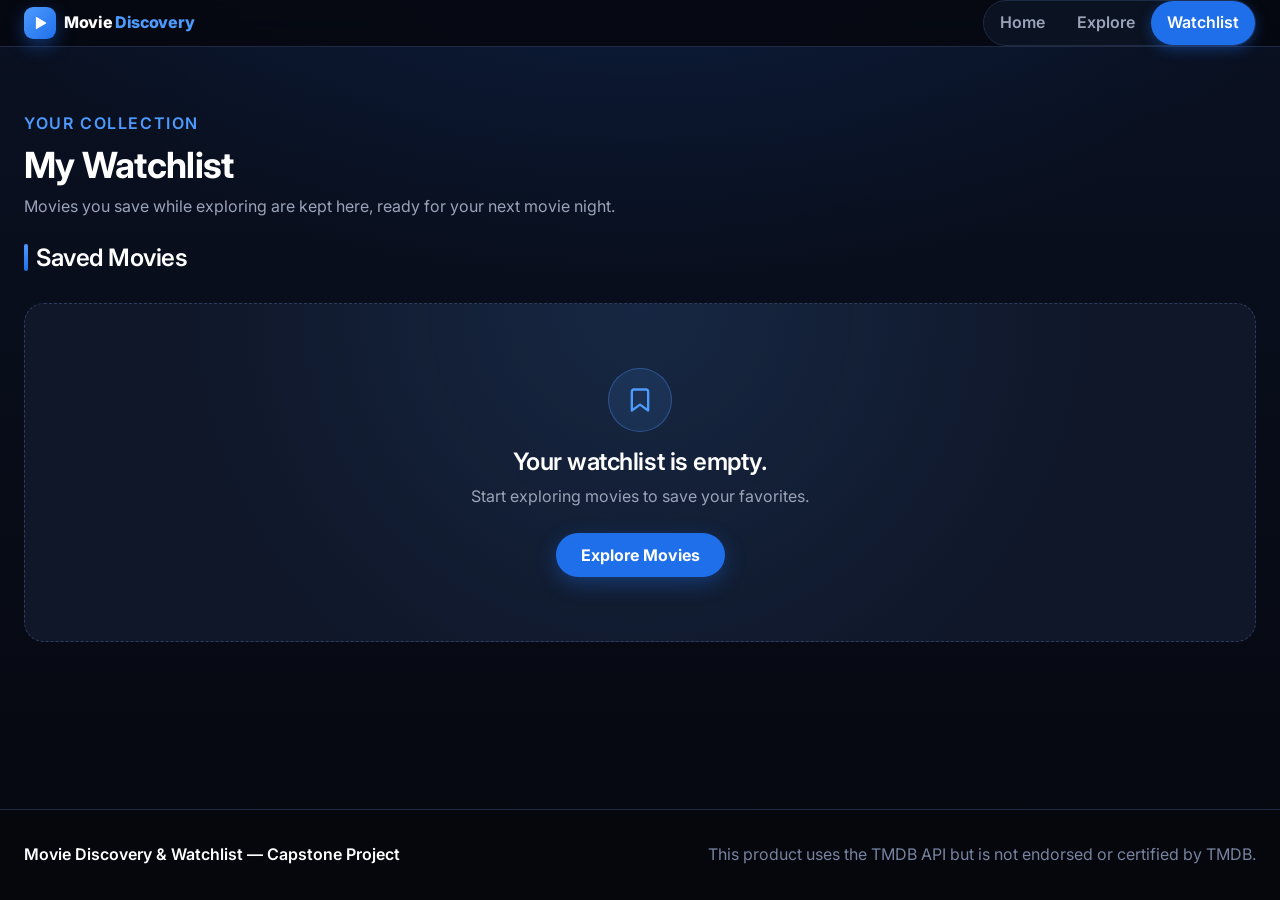
<file: watchlist.html>
<!DOCTYPE html>
<html lang="en">
<head>
  <!--
    watchlist.html — Saved Movies page
    Purpose: Shows the movies the user has saved.
    Saved movies are stored in the browser (localStorage) and rendered
    by renderWatchlist() in script.js into the container below.
  -->
  <meta charset="UTF-8">
  <meta name="viewport" content="width=device-width, initial-scale=1.0">
  <meta name="description" content="View and manage the movies you have saved to your watchlist.">
  <meta name="theme-color" content="#05070d">
  <!-- Favicon: the logo (blue rounded square + white play triangle) as an inline SVG.
       Being inline means no extra download, and browsers stop requesting a missing /favicon.ico (404). -->
  <link rel="icon" href="data:image/svg+xml,%3Csvg xmlns='http://www.w3.org/2000/svg' viewBox='0 0 32 32'%3E%3Crect width='32' height='32' rx='9' fill='%231f6feb'/%3E%3Cpath d='M12 9v14l11-7z' fill='%23fff'/%3E%3C/svg%3E">
  <title>Watchlist | Movie Discovery</title>
  <link rel="preconnect" href="https://fonts.googleapis.com">
  <link rel="preconnect" href="https://fonts.gstatic.com" crossorigin>
  <link rel="stylesheet" href="https://fonts.googleapis.com/css2?family=Inter:wght@400;500;600;700;800&display=swap">
  <link rel="stylesheet" href="styles.css">
</head>
<body data-page="watchlist">

  <a class="skip-link" href="#main-content">Skip to main content</a>

  <!-- ===== Site header and main navigation (same on every page) ===== -->
  <header class="site-header">
    <div class="container header-inner">
      <a class="logo" href="index.html">
        <span class="logo-mark" aria-hidden="true"></span>
        <span>Movie <span class="logo-accent">Discovery</span></span>
      </a>
      <nav class="main-nav" aria-label="Main navigation">
        <ul class="nav-list">
          <li><a class="nav-link" href="index.html">Home</a></li>
          <li><a class="nav-link" href="explore.html">Explore</a></li>
          <li><a class="nav-link" href="watchlist.html" aria-current="page">Watchlist</a></li>
        </ul>
      </nav>
    </div>
  </header>

  <!-- tabindex="-1": the skip link (and script.js) can move focus here; it is not added to the Tab order -->
  <main id="main-content" class="container" tabindex="-1">

    <!-- ===== Page heading ===== -->
    <header class="page-header">
      <p class="eyebrow">Your collection</p>
      <h1>My Watchlist</h1>
      <p class="page-intro">Movies you save while exploring are kept here, ready for your next movie night.</p>
    </header>

    <!-- ===== Status messages (hidden until needed) ===== -->
    <p id="loading-message" class="status-message loading-indicator" role="status" hidden>Loading your watchlist…</p>
    <p id="error-message" class="status-message status-error" role="alert" hidden></p>

    <!-- ===== Saved movies ===== -->
    <section class="movie-section" aria-labelledby="saved-heading">
      <div class="section-header">
        <div>
          <h2 id="saved-heading" class="section-title">Saved Movies</h2>
          <!-- e.g. "3 movies saved on this device" (filled by renderWatchlist) -->
          <p id="watchlist-count" class="section-subtitle"></p>
        </div>
      </div>

      <!-- ===== Empty-state message =====
           renderWatchlist() in script.js shows this when no movies are saved
           and hides it (hidden = true) when there are saved movies. -->
      <div id="watchlist-empty" class="empty-state">
        <div class="empty-state-icon" aria-hidden="true">
          <!-- Bookmark icon drawn with inline SVG (no external image) -->
          <svg width="28" height="28" viewBox="0 0 24 24" fill="none" stroke="currentColor" stroke-width="2" stroke-linecap="round" stroke-linejoin="round">
            <path d="M19 21l-7-5-7 5V5a2 2 0 0 1 2-2h10a2 2 0 0 1 2 2z"/>
          </svg>
        </div>
        <!-- A heading (under "Saved Movies") so screen-reader users can jump to it -->
        <h3 class="empty-state-title">Your watchlist is empty.</h3>
        <p class="empty-state-text">Start exploring movies to save your favorites.</p>
        <a class="button" href="explore.html">Explore Movies</a>
      </div>

      <!-- Saved movie cards are inserted here by renderWatchlist() in script.js.
           Not a live region: add/remove confirmations are announced separately. -->
      <div id="watchlist-movies" class="movie-grid"></div>
    </section>

    <!-- ===== Movie details modal (same markup as index.html and explore.html) ===== -->
    <dialog id="movie-details" class="movie-details" aria-labelledby="details-heading">
      <div class="movie-details-panel">
        <div class="movie-details-header">
          <div>
            <p class="eyebrow">Movie Details</p>
            <!-- script.js replaces this text with the movie title -->
            <h2 id="details-heading" class="movie-details-title">Movie Details</h2>
          </div>
          <button type="button" class="icon-button movie-details-close" aria-label="Close movie details">
            <svg width="20" height="20" viewBox="0 0 24 24" fill="none" stroke="currentColor" stroke-width="2.2" stroke-linecap="round" aria-hidden="true">
              <path d="M18 6 6 18M6 6l12 12"/>
            </svg>
          </button>
        </div>
        <!-- EMPTY CONTAINER: loading text, errors, or movie details are inserted here by script.js -->
        <div id="movie-details-content" class="movie-details-content"></div>
      </div>
    </dialog>

  </main>

  <!-- ===== Footer (same on every page) ===== -->
  <footer class="site-footer">
    <div class="container footer-inner">
      <p class="footer-brand">Movie Discovery &amp; Watchlist — Capstone Project</p>
      <p class="attribution">This product uses the TMDB API but is not endorsed or certified by TMDB.</p>
    </div>
  </footer>

  <script src="script.js" defer></script>
</body>
</html>
</file>
<file: styles.css>
/* ==========================================================================
   styles.css — Shared styles for all pages (Step 4: Cinematic UI)
   Purpose: Colors, typography, layout, and reusable component classes for
   the Movie Discovery app.

   Mobile-first: the base rules are written for small phones (375px).
   @media (min-width: …) blocks at the bottom ADD rules as the screen grows,
   so small devices never download layout rules they can't use.

   Motion (Step 13): every animation is short, subtle, and uses only
   "transform" and "opacity" where possible. Those two properties can be
   animated by the graphics card without recalculating the page layout,
   so they stay smooth even on slower phones. All motion is switched off
   for visitors who prefer reduced motion (see the end of this file).

   Two tools are used:
   - A TRANSITION smoothly changes a property from its old value to a new
     one when something changes (e.g. on :hover). You list WHAT changes
     and HOW LONG: transition: transform 200ms ease;
   - @keyframes defines a named animation with a start ("from") and end
     ("to") state. The "animation" property plays it on an element, e.g.
     animation: fade-up 600ms ease-out;
   ========================================================================== */


/* ----- 1. Design tokens (CSS custom properties) -----
   Every color, size, and shadow lives here. Components use var(--name),
   so changing one value here restyles the whole app consistently. */
:root {
  /* Backgrounds: a near-black base with deep navy layers on top */
  --color-bg: #05070d;
  --color-bg-navy: #0a1122;
  --color-surface: #0f1729;
  --color-surface-raised: #16203a;
  --color-border: #1f2a44;
  --color-border-strong: #2d3b5e;
  --color-border-hover: #3b4c75;

  /* Text: white headings, soft white body, muted gray secondary text */
  --color-heading: #ffffff;
  --color-text: #e6e9f2;
  --color-text-muted: #9aa3b8;
  --color-text-subtle: #7883a0;

  /* Electric-blue accents.
     --color-accent is bright, for text and icons on dark backgrounds.
     --color-accent-strong is deeper, so white button text stays readable
     (it passes the WCAG AA contrast check). */
  --color-accent: #4d9bff;
  --color-accent-strong: #1f6feb;
  --color-accent-hover: #1858c4;
  --color-accent-soft: rgba(77, 155, 255, 0.12);
  --color-accent-glow: rgba(77, 155, 255, 0.35);

  /* Success: confirmations and the "Saved" watchlist state */
  --color-success: #3ddc97;
  --color-success-soft: rgba(61, 220, 151, 0.12);
  --color-success-border: rgba(61, 220, 151, 0.45);

  /* Errors */
  --color-error-bg: rgba(255, 92, 92, 0.1);
  --color-error-border: rgba(255, 92, 92, 0.45);
  --color-error-text: #ffb3b3;
  --color-error-surface: #2a1216; /* solid version for the floating toast */

  /* Colour rules for the rest of this file: every solid colour is one of
     the tokens above. rgba() values are see-through tints of these same
     colours (e.g. 77,155,255 = --color-accent; 31,111,235 =
     --color-accent-strong; 5,7,13 = --color-bg; 15,23,41 = --color-surface;
     255,255,255 = white), plus black for shadows. */

  /* Inter is loaded from Google Fonts in each page's <head>.
     If it fails to load, the system font is used instead. */
  --font-family: "Inter", system-ui, -apple-system, "Segoe UI", Roboto, Arial, sans-serif;

  /* Type scale (Polish step): only these four sizes are used.
     Hierarchy comes from weight and colour, not from extra sizes:
     titles 700–800, headings 600, labels/buttons 600–700, text 400. */
  --text-title: 2.25rem;   /* 36px — page titles (h1, hero, movie title) */
  --text-heading: 1.5rem;  /* 24px — section headings (h2) */
  --text-body: 1rem;       /* 16px — body text, buttons, links, card titles */
  --text-caption: 1rem;    /* 16px — captions, labels, secondary text */

  /* Rounded corners */
  --radius-sm: 8px;
  --radius: 12px;
  --radius-lg: 20px;
  --radius-pill: 999px;

  /* Spacing scale (8px system): every padding, margin, and gap uses
     one of these, so the rhythm stays consistent across the app. */
  --space-sm: 0.5rem;   /* 8px  — small gaps between related elements */
  --space-md: 1rem;     /* 16px — standard spacing */
  --space-lg: 1.5rem;   /* 24px — card padding */
  --space-xl: 2rem;     /* 32px — section spacing */
  --space-2xl: 3rem;    /* 48px — large section spacing */
  --space-3xl: 4rem;    /* 64px — major layout separation */

  --max-width: 1320px;

  --shadow-card: 0 14px 34px rgba(0, 0, 0, 0.5);
  --transition: 200ms ease;

  /* Motion tokens (Step 13). "ease-out" curves start fast and slow down
     gently at the end, which feels natural for things entering the screen. */
  --ease-out: cubic-bezier(0.22, 1, 0.36, 1);
  --duration-fast: 150ms;
  --duration-enter: 600ms;
  /* Must match MODAL_CLOSE_MS in script.js */
  --duration-modal-close: 180ms;
}

/* Shared entrance animations, reused by several components below */
@keyframes fade-up {
  from {
    opacity: 0;
    transform: translateY(16px);
  }
  to {
    opacity: 1;
    transform: translateY(0);
  }
}

@keyframes fade-in {
  from { opacity: 0; }
  to { opacity: 1; }
}

/* Smooth scrolling (e.g. after the skip link) only for visitors who have
   NOT asked their device to reduce motion. */
@media (prefers-reduced-motion: no-preference) {
  html {
    scroll-behavior: smooth;
  }
}


/* ----- 2. Base reset & typography ----- */

/* border-box: width includes padding and border, which makes sizing predictable */
*,
*::before,
*::after {
  box-sizing: border-box;
}

html {
  -webkit-text-size-adjust: 100%;
}

body {
  margin: 0;
  font-family: var(--font-family);
  font-size: var(--text-body);
  line-height: 1.6;
  color: var(--color-text);
  /* Subtle gradient: a soft blue glow at the top fading from navy into near-black */
  background-color: var(--color-bg);
  background-image:
    radial-gradient(ellipse 80% 40rem at 50% -10rem, rgba(31, 111, 235, 0.16), transparent 70%),
    linear-gradient(180deg, var(--color-bg-navy) 0, var(--color-bg) 60rem);
  background-repeat: no-repeat;
  -webkit-font-smoothing: antialiased;
  /* Flexbox column keeps the footer at the bottom on short pages */
  min-height: 100vh;
  display: flex;
  flex-direction: column;
}

main {
  flex: 1;
  padding-bottom: var(--space-xl);
}

img {
  max-width: 100%;
  display: block;
}

a {
  color: var(--color-accent);
}

h1,
h2,
h3 {
  margin: 0 0 var(--space-sm);
  color: var(--color-heading);
  line-height: 1.15;
  /* Slightly tighter letter spacing makes large headings look more polished */
  letter-spacing: -0.02em;
}

/* clamp(min, preferred, max) scales text smoothly between screen sizes */
/* Fixed sizes from the type scale (tokens in section 1) */
h1 {
  font-size: var(--text-title);
  font-weight: 700;
}

h2 {
  font-size: var(--text-heading);
  font-weight: 600;
}

p {
  margin: 0 0 var(--space-md);
}

::selection {
  background: var(--color-accent-strong);
  color: var(--color-heading);
}


/* ----- 3. Accessibility helpers ----- */

/* Clear, visible focus outline for keyboard users */
:focus-visible {
  outline: 3px solid var(--color-accent);
  outline-offset: 3px;
}

/* Skip link: hidden above the screen until it receives keyboard focus.
   It slides in with transform (no layout recalculation) instead of
   changing "top". */
.skip-link {
  position: absolute;
  left: var(--space-md);
  top: var(--space-md);
  z-index: 100;
  display: inline-flex;
  align-items: center;
  min-height: 2.75rem; /* 44px touch target */
  padding: var(--space-sm) var(--space-md);
  border-radius: var(--radius-sm);
  background: var(--color-accent-strong);
  color: var(--color-heading);
  font-weight: 700;
  text-decoration: none;
  transform: translateY(calc(-100% - 2rem));
  transition: transform var(--transition);
}

.skip-link:focus {
  transform: translateY(0);
}

/* The skip link (and script.js) move focus to <main tabindex="-1">.
   <main> is a region, not a control, so it doesn't need a focus ring. */
#main-content:focus {
  outline: none;
}

/* Hides text visually but keeps it available to screen readers */
.visually-hidden {
  position: absolute;
  width: 1px;
  height: 1px;
  margin: -1px;
  padding: 0;
  overflow: hidden;
  clip: rect(0, 0, 0, 0);
  white-space: nowrap;
  border: 0;
}

/* Make sure the HTML "hidden" attribute always wins over display rules */
[hidden] {
  display: none !important;
}


/* ----- 4. Layout ----- */

/* Centers content and limits line length on very wide screens.
   The side padding stops content from touching the screen edges on phones. */
.container {
  width: 100%;
  max-width: var(--max-width);
  margin: 0 auto;
  padding: 0 var(--space-md);
}

/* Small uppercase label above headings, e.g. "DISCOVER" */
.eyebrow {
  display: inline-flex;
  align-items: center;
  gap: var(--space-sm);
  margin: 0 0 var(--space-sm);
  color: var(--color-accent);
  font-size: var(--text-caption);
  font-weight: 600;
  letter-spacing: 0.1em;
  text-transform: uppercase;
}

/* Heading block at the top of the Explore and Watchlist pages */
.page-header {
  padding: var(--space-xl) 0 var(--space-lg);
}

.page-intro {
  max-width: 60ch;
  margin: 0;
  color: var(--color-text-muted);
}

/* Heading row above each movie grid */
.section-header {
  display: flex;
  flex-wrap: wrap;
  align-items: flex-end;
  justify-content: space-between;
  gap: var(--space-sm) var(--space-md);
  margin-bottom: var(--space-lg);
}

/* A short electric-blue bar before section titles adds visual hierarchy */
.section-title {
  display: flex;
  align-items: center;
  gap: var(--space-sm);
  margin: 0;
}

.section-title::before {
  content: "";
  width: 4px;
  height: 1.1em;
  flex-shrink: 0;
  border-radius: var(--radius-pill);
  background: linear-gradient(180deg, var(--color-accent), var(--color-accent-strong));
}

.section-subtitle {
  margin: var(--space-sm) 0 0;
  color: var(--color-text-muted);
  font-size: var(--text-caption);
}


/* ----- 5. Header & navigation ----- */

/* "sticky" keeps the header visible while scrolling.
   The see-through background + blur lets content glide underneath it. */
.site-header {
  position: sticky;
  top: 0;
  z-index: 50;
  background-color: rgba(5, 7, 13, 0.82);
  -webkit-backdrop-filter: blur(14px);
  backdrop-filter: blur(14px);
  border-bottom: 1px solid var(--color-border);
}

/* Flexbox puts the logo and navigation on one row.
   On narrow phones flex-wrap lets the navigation drop to a second row. */
.header-inner {
  display: flex;
  flex-wrap: wrap;
  align-items: center;
  justify-content: space-between;
  gap: var(--space-sm) var(--space-md);
  padding-top: var(--space-sm);
  padding-bottom: var(--space-sm);
}

.logo {
  display: inline-flex;
  align-items: center;
  min-height: 2.75rem; /* 44px touch target */
  gap: var(--space-sm);
  color: var(--color-heading);
  font-size: var(--text-body);
  font-weight: 800;
  letter-spacing: -0.02em;
  text-decoration: none;
}

.logo-accent {
  color: var(--color-accent);
}

/* Logo icon: a blue rounded square with a "play" triangle, drawn with CSS */
.logo-mark {
  position: relative;
  width: 2rem;
  height: 2rem;
  flex-shrink: 0;
  border-radius: 9px;
  background: linear-gradient(135deg, var(--color-accent) 0%, var(--color-accent-strong) 100%);
  box-shadow: 0 6px 18px rgba(31, 111, 235, 0.45);
  transition: transform var(--transition), box-shadow var(--transition);
}

/* Logo hover: the play icon glows brighter (all devices) and grows
   slightly (mouse/trackpad only, so taps never leave it "stuck"). */
.logo:hover .logo-mark {
  box-shadow: 0 8px 24px rgba(31, 111, 235, 0.7);
}

@media (hover: hover) {
  .logo:hover .logo-mark {
    transform: scale(1.08);
  }
}

.logo-mark::after {
  content: "";
  position: absolute;
  top: 50%;
  left: 54%;
  width: 0.7rem;
  height: 0.8rem;
  background: var(--color-heading);
  /* clip-path cuts the square into a triangle */
  clip-path: polygon(0 0, 100% 50%, 0 100%);
  transform: translate(-50%, -50%);
}

/* On phones the navigation fills its own row */
.main-nav {
  width: 100%;
}

/* On phones, the three links share the row equally, like a segmented control */
.nav-list {
  display: flex;
  gap: 0;
  margin: 0;
  padding: 0;
  list-style: none;
  border: 1px solid var(--color-border);
  border-radius: var(--radius-pill);
  background-color: rgba(15, 23, 41, 0.7);
}

.nav-list li {
  flex: 1;
}

.nav-link {
  position: relative;
  isolation: isolate; /* keeps the ::before pill behind the link text */
  display: flex;
  align-items: center;
  justify-content: center;
  min-height: 2.75rem; /* 44px touch target */
  padding: var(--space-sm) var(--space-md);
  border-radius: var(--radius-pill);
  color: var(--color-text-muted);
  font-size: var(--text-body);
  font-weight: 600;
  text-align: center;
  text-decoration: none;
  transition: color var(--transition), background-color var(--transition), transform var(--duration-fast) ease;
}

.nav-link:hover {
  color: var(--color-heading);
  background-color: rgba(255, 255, 255, 0.06);
}

/* A quick "press" when the link is clicked or tapped */
.nav-link:active {
  transform: scale(0.97);
}

/* Active-page indicator: a blue pill drawn by ::before BEHIND the text.
   Because it is its own layer, it can fade and grow in with opacity and
   transform only (no colour or layout animation). */
.nav-link::before {
  content: "";
  position: absolute;
  inset: 0;
  z-index: -1;
  border-radius: inherit;
  background-color: var(--color-accent-strong);
  box-shadow: 0 4px 14px rgba(31, 111, 235, 0.4);
  opacity: 0;
  transform: scale(0.85);
  transition: opacity var(--transition), transform var(--transition);
}

/* Active page: aria-current="page" is already in the HTML, so the same
   attribute that helps screen readers also drives the visual highlight. */
.nav-link[aria-current="page"] {
  color: var(--color-heading);
}

.nav-link[aria-current="page"]::before {
  opacity: 1;
  transform: scale(1);
  /* Plays once when the page loads. "backwards" applies the "from" state
     only before the animation starts; afterwards the normal rule wins. */
  animation: nav-pill-in 450ms var(--ease-out) 150ms backwards;
}

@keyframes nav-pill-in {
  from {
    opacity: 0;
    transform: scale(0.85);
  }
}


/* ----- 6. Buttons (reusable) -----
   .button                → primary electric-blue button
   .button-secondary      → outlined button for less important actions
   .button-large          → bigger size for hero calls to action
   .button-small          → compact size for movie card actions
   .button-block          → stretches to the full width of its container */
.button {
  display: inline-flex;
  align-items: center;
  justify-content: center;
  gap: var(--space-sm);
  min-height: 2.75rem; /* 44px: a comfortable touch target */
  padding: var(--space-sm) var(--space-lg);
  border: 1px solid transparent;
  border-radius: var(--radius-pill);
  background-color: var(--color-accent-strong);
  color: var(--color-heading);
  font: inherit;
  font-size: var(--text-body);
  font-weight: 700;
  line-height: 1.2;
  text-align: center;
  text-decoration: none;
  cursor: pointer;
  box-shadow: 0 6px 20px rgba(31, 111, 235, 0.35);
  /* Transition list: only these properties animate when they change.
     Listing them (instead of "all") avoids animating anything by accident. */
  transition:
    background-color var(--transition),
    border-color var(--transition),
    color var(--transition),
    box-shadow var(--transition),
    opacity var(--transition),
    transform var(--duration-fast) ease;
}

.button:hover {
  background-color: var(--color-accent-hover);
  box-shadow: 0 10px 28px rgba(31, 111, 235, 0.5);
}

/* The small lift only happens on devices that can really hover (mouse,
   trackpad). On touchscreens a tap would otherwise leave the button
   "stuck" in its hover state. Colour changes above still work everywhere. */
@media (hover: hover) {
  .button:hover {
    transform: translateY(-1px);
  }
}

/* A gentle "press" for mouse, touch, and keyboard (Space/Enter) */
.button:active {
  transform: translateY(0) scale(0.98);
}

.button:disabled {
  opacity: 0.55;
  cursor: not-allowed;
  transform: none;
}

.button-secondary {
  background-color: rgba(255, 255, 255, 0.04);
  border-color: var(--color-border-strong);
  color: var(--color-heading);
  box-shadow: none;
}

.button-secondary:hover {
  background-color: rgba(255, 255, 255, 0.09);
  border-color: var(--color-accent);
  box-shadow: none;
}

.button-large {
  min-height: 3.25rem;
  padding: var(--space-md) var(--space-xl);
}

/* Narrower padding than .button, but still a full 44px touch target */
.button-small {
  min-height: 2.75rem;
  padding: var(--space-sm) var(--space-md);
}

.button-block {
  width: 100%;
}


/* ----- 7. Homepage hero ----- */

/* A large rounded panel built only from CSS gradients (no images).
   Layered radial gradients create blue "projector light" glows. */
.hero {
  position: relative;
  isolation: isolate; /* keeps the ::before decoration behind the content */
  overflow: hidden;
  display: flex;
  align-items: center;
  min-height: clamp(24rem, 62vh, 34rem);
  margin: var(--space-lg) 0 var(--space-3xl);
  padding: var(--space-3xl) var(--space-md); /* wider sides from 768px */
  border: 1px solid var(--color-border);
  border-radius: var(--radius-lg);
  background:
    radial-gradient(circle at 88% 12%, rgba(77, 155, 255, 0.38), transparent 42%),
    radial-gradient(circle at 0% 105%, rgba(31, 111, 235, 0.28), transparent 50%),
    linear-gradient(135deg, var(--color-surface) 0%, var(--color-bg-navy) 60%, var(--color-bg) 100%);
  box-shadow: var(--shadow-card);
}

/* Faint vertical lines, like a film strip, fading out toward the text */
.hero::before {
  content: "";
  position: absolute;
  inset: 0;
  z-index: -1;
  background: repeating-linear-gradient(90deg, rgba(255, 255, 255, 0.04) 0 1px, transparent 1px 72px);
  -webkit-mask-image: linear-gradient(to left, #000 0%, transparent 75%);
  mask-image: linear-gradient(to left, #000 0%, transparent 75%);
}

.hero-content {
  max-width: 40rem;
}

/* Small pill label above the hero headline */
/* Slightly tighter letter spacing keeps this label on one line at 375px */
.hero .eyebrow {
  padding: var(--space-sm) var(--space-md);
  letter-spacing: 0.05em;
  border: 1px solid rgba(77, 155, 255, 0.35);
  border-radius: var(--radius-pill);
  background-color: var(--color-accent-soft);
}

/* Same 36px title size as other pages; the heavier weight, tighter
   letter spacing, and gradient text keep the hero headline prominent. */
.hero-title {
  margin-bottom: var(--space-md);
  font-size: var(--text-title);
  font-weight: 800;
  letter-spacing: -0.03em;
  line-height: 1.1;
}

/* Gradient-filled text. The plain color is a fallback for older browsers. */
.text-gradient {
  color: var(--color-accent);
  background: linear-gradient(90deg, var(--color-heading) 0%, var(--color-accent) 70%);
  -webkit-background-clip: text;
  background-clip: text;
  -webkit-text-fill-color: transparent;
}

.hero-text {
  max-width: 34rem;
  margin-bottom: var(--space-xl);
  color: var(--color-text-muted);
  font-size: var(--text-body);
}

/* Flexbox lines up the buttons; wrap stacks them on narrow phones */
.hero-actions {
  display: flex;
  flex-wrap: wrap;
  gap: var(--space-sm) var(--space-md);
}

/* Hero entrance (Step 13): label, heading, description, and buttons fade
   in and slide up one after another ("staggered"). Each one uses the same
   fade-up @keyframes but starts a little later (animation-delay).
   "backwards" fill mode applies the invisible "from" state during the
   delay, then hands control back to the normal styles when it finishes,
   so nothing stays hidden. This is pure CSS, so it needs no JavaScript;
   if animations are off, the text is simply shown straight away. */
.hero .eyebrow,
.hero-title,
.hero-text,
.hero-actions {
  animation: fade-up var(--duration-enter) var(--ease-out) backwards;
}

.hero-title {
  animation-delay: 100ms;
}

.hero-text {
  animation-delay: 200ms;
}

.hero-actions {
  animation-delay: 320ms;
}


/* ----- 8. Search controls (explore.html) ----- */
.search-panel {
  margin-bottom: var(--space-xl);
  padding: var(--space-lg);
  border: 1px solid var(--color-border);
  border-radius: var(--radius-lg);
  background: linear-gradient(180deg, var(--color-surface-raised) 0%, var(--color-surface) 100%);
  box-shadow: var(--shadow-card);
}

/* CSS Grid: one column on phones. A media query below turns this into
   one row (title | genre | button) on tablets and desktops. */
.search-form {
  display: grid;
  gap: var(--space-md);
}

.form-field {
  display: flex;
  flex-direction: column;
  gap: var(--space-sm);
  /* min-width: 0 lets fields shrink inside the grid instead of overflowing */
  min-width: 0;
}

.form-field label {
  color: var(--color-text-muted);
  font-size: var(--text-caption);
  font-weight: 700;
  letter-spacing: 0.08em;
  text-transform: uppercase;
}

/* Shared look for text inputs and dropdowns (add class="form-control") */
.form-control {
  width: 100%;
  min-height: 3rem;
  padding: 0 var(--space-md);
  border: 1px solid var(--color-border-strong);
  border-radius: var(--radius);
  background-color: rgba(5, 7, 13, 0.65);
  color: var(--color-heading);
  font: inherit;
  transition: border-color var(--transition), box-shadow var(--transition), background-color var(--transition), opacity var(--transition);
}

.form-control::placeholder {
  color: var(--color-text-subtle);
}

.form-control:hover {
  border-color: var(--color-border-hover);
}

/* Blue outline + border + soft glow. The outline is kept (not removed)
   because Windows High Contrast mode hides box-shadow glows. */
.form-control:focus-visible {
  outline: 2px solid var(--color-accent);
  outline-offset: 2px;
  border-color: var(--color-accent);
  box-shadow: 0 0 0 4px var(--color-accent-glow);
}

/* Invalid search (script.js sets aria-invalid="true"): a red border.
   The error message above the results explains the problem in words,
   so colour is never the only signal. */
.form-control[aria-invalid="true"] {
  border-color: var(--color-error-border);
}

/* Magnifying-glass icon drawn with a small inline SVG (no external image) */
.search-input {
  padding-left: 3rem; /* room for the magnifying-glass icon */
  background-image: url("data:image/svg+xml,%3Csvg xmlns='http://www.w3.org/2000/svg' viewBox='0 0 24 24' fill='none' stroke='%239aa3b8' stroke-width='2' stroke-linecap='round'%3E%3Ccircle cx='11' cy='11' r='7'/%3E%3Cpath d='m20 20-3.5-3.5'/%3E%3C/svg%3E");
  background-repeat: no-repeat;
  background-position: 1rem center;
  background-size: 1.125rem;
}

/* Hides the browser's built-in "x" button in search inputs for a cleaner look */
.search-input::-webkit-search-cancel-button {
  -webkit-appearance: none;
  appearance: none;
}

/* Custom dropdown arrow: remove the browser default, then draw our own */
.select-control {
  -webkit-appearance: none;
  appearance: none;
  padding-right: 3rem; /* room for the dropdown arrow */
  cursor: pointer;
  background-image: url("data:image/svg+xml,%3Csvg xmlns='http://www.w3.org/2000/svg' viewBox='0 0 24 24' fill='none' stroke='%239aa3b8' stroke-width='2' stroke-linecap='round' stroke-linejoin='round'%3E%3Cpath d='m6 9 6 6 6-6'/%3E%3C/svg%3E");
  background-repeat: no-repeat;
  background-position: right 1rem center;
  background-size: 1.125rem;
}

/* Disabled fields (e.g. the genre dropdown while genres are loading) */
.form-control:disabled {
  opacity: 0.6;
  cursor: not-allowed;
}

/* Small status line under a field, e.g. "Loading genres…" */
.field-hint {
  margin: 0;
  color: var(--color-text-muted);
  font-size: var(--text-caption);
}

.field-hint:empty {
  display: none;
}

.field-hint.is-error {
  color: var(--color-error-text);
}

/* Dark dropdown options (supported in Chrome, Edge, and Firefox) */
.select-control option {
  background-color: var(--color-surface);
  color: var(--color-text);
}

.search-form .button {
  min-height: 3rem;
  width: 100%;
  border-radius: var(--radius);
}

.results-summary {
  margin: var(--space-sm) 0 0;
  color: var(--color-text-muted);
  font-size: var(--text-caption);
}

/* Hide the summary line until script.js puts text in it */
.results-summary:empty {
  display: none;
}


/* ----- 9. Status messages: loading indicator & error message ----- */
.status-message {
  display: flex;
  align-items: center;
  gap: var(--space-md);
  margin: 0 0 var(--space-lg);
  padding: var(--space-md);
  border: 1px solid var(--color-border);
  border-radius: var(--radius);
  background-color: var(--color-surface);
  color: var(--color-text);
}

/* Spinning ring drawn with borders: only the top edge is blue */
.loading-indicator::before {
  content: "";
  width: 1.25rem;
  height: 1.25rem;
  flex-shrink: 0;
  border: 2px solid var(--color-border-strong);
  border-top-color: var(--color-accent);
  border-radius: 50%;
  /* A steady, unhurried spin (rotation is a transform, so it's cheap) */
  animation: spin 0.9s linear infinite;
}

@keyframes spin {
  to {
    transform: rotate(360deg);
  }
}

.status-error {
  border-color: var(--color-error-border);
  background-color: var(--color-error-bg);
  color: var(--color-error-text);
  /* Fades in when shown (opacity only). The text is in the page the whole
     time, so screen readers announce it immediately either way. */
  animation: fade-in 250ms ease-out;
}

/* Round "!" icon before the error text */
.status-error::before {
  content: "!";
  display: grid;
  place-items: center;
  width: 1.375rem;
  height: 1.375rem;
  flex-shrink: 0;
  border-radius: 50%;
  background-color: var(--color-error-text);
  color: var(--color-bg);
  font-size: var(--text-caption);
  font-weight: 800;
}


/* ----- 10. Empty state (watchlist.html) ----- */
.empty-state {
  display: flex;
  flex-direction: column;
  align-items: center;
  gap: var(--space-sm);
  margin-bottom: var(--space-lg);
  padding: var(--space-3xl) var(--space-lg);
  text-align: center;
  border: 1px dashed var(--color-border-strong);
  border-radius: var(--radius-lg);
  background:
    radial-gradient(circle at 50% 0%, var(--color-accent-soft), transparent 65%),
    var(--color-surface);
}

.empty-state-icon {
  display: grid;
  place-items: center;
  width: 4rem;
  height: 4rem;
  margin-bottom: var(--space-sm);
  border: 1px solid rgba(77, 155, 255, 0.35);
  border-radius: 50%;
  background-color: var(--color-accent-soft);
  color: var(--color-accent);
}

.empty-state-title {
  margin: 0;
  color: var(--color-heading);
  font-size: var(--text-heading);
  font-weight: 600;
}

.empty-state-text {
  max-width: 36ch;
  margin: 0 0 var(--space-md);
  color: var(--color-text-muted);
}


/* ----- 11. Movie sections & responsive card grid ----- */
.movie-section {
  margin-bottom: var(--space-3xl);
}

/* CSS Grid with a fixed number of columns per screen size:
   1 on small phones, 2 on larger phones (480px+), then 3, 4, and 5
   columns as the screen grows (see section 15).
   minmax(0, 1fr) means "equal shares, allowed to shrink", which prevents
   long titles from pushing the grid wider than the screen. */
.movie-grid {
  display: grid;
  grid-template-columns: minmax(0, 1fr);
  gap: var(--space-md);
}

/* ----- Loading placeholders (Step 12) -----
   Skeleton cards copy the shape of real movie cards (horizontal on small
   phones, tall from 480px), so the page barely moves when cards arrive.
   A soft light band slides across them; it is switched off for visitors
   who prefer reduced motion (see the end of this file). */
.grid-loading-status {
  grid-column: 1 / -1; /* spans the whole grid row */
  display: flex;
  align-items: center;
  gap: var(--space-sm);
  margin: 0;
  color: var(--color-text-muted);
  font-size: var(--text-caption);
}

.skeleton-card {
  display: grid;
  grid-template-columns: 7.5rem minmax(0, 1fr);
  grid-template-rows: auto auto 1fr;
  gap: var(--space-sm) var(--space-md);
  min-width: 0;
  overflow: hidden;
  border: 1px solid var(--color-border);
  border-radius: var(--radius);
  background: linear-gradient(180deg, var(--color-surface-raised) 0%, var(--color-surface) 100%);
}

.skeleton-block {
  border-radius: 4px;
  /* A soft, slow shimmer: low contrast and 1.8s per sweep keeps it calm */
  background: linear-gradient(90deg, rgba(255, 255, 255, 0.04) 25%, rgba(255, 255, 255, 0.08) 50%, rgba(255, 255, 255, 0.04) 75%);
  background-size: 200% 100%;
  animation: skeleton-shimmer 1.8s ease-in-out infinite;
}

/* Skeleton cards fade in gently instead of popping in */
.skeleton-card {
  animation: fade-in 300ms ease-out;
}

.skeleton-poster {
  grid-row: 1 / span 3;
  aspect-ratio: 2 / 3;
  border-radius: 0;
}

.skeleton-line {
  height: 0.875rem;
  margin: var(--space-md) var(--space-md) 0 0;
}

.skeleton-line-short {
  width: 45%;
  margin-top: 0;
}

@keyframes skeleton-shimmer {
  from { background-position: 100% 0; }
  to { background-position: -100% 0; }
}

/* Error boxes with a "Try Again" button: text and button wrap neatly */
.status-message {
  flex-wrap: wrap;
}

.status-message .status-text {
  flex: 1 1 14rem;
  min-width: 0;
}

.status-message .retry-button {
  flex-shrink: 0;
}

/* Message shown inside a grid: no movies, loading, or an error */
.movie-grid-message {
  grid-column: 1 / -1;
  margin: 0;
  padding: var(--space-xl) var(--space-lg);
  border: 1px dashed var(--color-border-strong);
  border-radius: var(--radius);
  background-color: rgba(15, 23, 41, 0.45);
  color: var(--color-text-muted);
  text-align: center;
  animation: fade-in 300ms ease-out; /* "No movies found" etc. fade in */
}

/* Loading and error versions (Trending / Popular sections).
   Flexbox stacks the text and the "Try again" button in the center. */
.movie-grid-message.is-loading,
.movie-grid-message.is-error {
  display: flex;
  flex-direction: column;
  align-items: center;
  justify-content: center;
  gap: var(--space-md);
  min-height: 11rem;
}

.movie-grid-message p {
  margin: 0;
}

/* The spinner from .loading-indicator, placed beside the text */
.movie-grid-message .loading-indicator {
  display: inline-flex;
  align-items: center;
  gap: var(--space-sm);
}

.movie-grid-message.is-error {
  border-style: solid;
  border-color: var(--color-error-border);
  background-color: var(--color-error-bg);
  color: var(--color-error-text);
}

/* Placeholder shown while a grid has no cards yet.
   The text comes from the grid's data-placeholder attribute in the HTML.
   As soon as script.js adds a card, :empty stops matching and it disappears. */
.movie-grid[data-placeholder]:empty::before {
  content: attr(data-placeholder);
  grid-column: 1 / -1; /* span every column */
  display: flex;
  align-items: center;
  justify-content: center;
  min-height: 11rem;
  padding: var(--space-lg);
  border: 1px dashed var(--color-border-strong);
  border-radius: var(--radius);
  background-color: rgba(15, 23, 41, 0.45);
  color: var(--color-text-subtle);
  font-size: var(--text-caption);
  text-align: center;
}


/* ----- 12. Movie card (reusable; built by createMovieCard() in script.js) -----
   Structure:
   <article class="movie-card" data-movie-id="19995">
     <div class="movie-card-poster">
       <img src="…" alt="Poster for …" loading="lazy">  (or <div class="poster-fallback">)
       <span class="rating-badge">7.6<span class="rating-scale">/10</span></span>
     </div>
     <div class="movie-card-body">
       <h3 class="movie-card-title">…</h3>
       <p class="movie-card-meta"><time datetime="2009-12-15">2009</time></p>
       <p class="movie-card-overview">…</p>
       (future: <div class="card-actions">…buttons…</div>)
     </div>
   </article>

   Small phones (under 480px): the card is a horizontal row with a narrow
   poster on the left, so one card per row doesn't make a giant poster.
   From 480px up, section 15 switches it to the classic tall poster card. */
.movie-card {
  position: relative;
  display: flex;
  flex-direction: row;
  min-width: 0;
  overflow: hidden; /* clips the poster to the rounded corners */
  border: 1px solid var(--color-border);
  border-radius: var(--radius);
  background: linear-gradient(180deg, var(--color-surface-raised) 0%, var(--color-surface) 100%);
  /* Card transitions: the lift uses transform (cheap for the browser);
     the border colour and shadow fade alongside it. */
  transition:
    transform 200ms var(--ease-out),
    border-color var(--transition),
    box-shadow var(--transition);
}

/* Subtle lift and blue glow. Hover effects are limited to real hover
   devices (a mouse), so touchscreens never get a "stuck" lifted card.
   Nothing important depends on hovering: every action is a visible button. */
@media (hover: hover) {
  .movie-card:hover {
    transform: translateY(-4px);
    border-color: rgba(77, 155, 255, 0.55);
    box-shadow: var(--shadow-card), 0 0 0 1px var(--color-accent-glow);
  }

  /* Gentle poster zoom. scale() grows width and height equally and the
     poster box has overflow: hidden, so the image is never stretched or
     distorted; the edges are simply trimmed a little. */
  .movie-card:hover .movie-card-poster img {
    transform: scale(1.05);
  }
}

/* Keyboard users get the same lift when a button inside the card has
   keyboard focus. :has(:focus-visible) ignores mouse clicks and taps, so
   the card doesn't stay lifted after tapping "Save" on a phone. */
.movie-card:has(:focus-visible) {
  transform: translateY(-4px);
  border-color: rgba(77, 155, 255, 0.55);
  box-shadow: var(--shadow-card), 0 0 0 1px var(--color-accent-glow);
}

/* Card entrance (Step 13): script.js adds .is-entering to NEW cards
   (after a search, a genre change, Trending/Popular loading, or new
   watchlist items) and sets --stagger to the card's position (0, 1, 2…),
   so the cards appear one after another like a wave.
   "backwards" applies the invisible starting state only during the delay;
   when the animation ends, normal styles (and the hover lift) take over.
   script.js removes the class afterwards, so the animation never replays
   when the same card is merely updated (e.g. the Save button changing). */
.movie-card.is-entering {
  animation: card-enter 450ms var(--ease-out) backwards;
  animation-delay: calc(var(--stagger, 0) * 40ms);
}

@keyframes card-enter {
  from {
    opacity: 0;
    transform: translateY(12px);
  }
}

/* Poster container: aspect-ratio reserves a 2:3 space (the shape of a movie
   poster) before the image loads, so the page doesn't jump around. */
.movie-card-poster {
  position: relative;
  flex-shrink: 0;
  width: 7.5rem; /* narrow poster column on small phones */
  aspect-ratio: 2 / 3;
  align-self: flex-start;
  overflow: hidden;
  background: linear-gradient(160deg, var(--color-surface-raised) 0%, var(--color-bg-navy) 100%);
}

.movie-card-poster img {
  width: 100%;
  height: 100%;
  object-fit: cover; /* fills the box without stretching the image */
  transition: transform 400ms var(--ease-out); /* zoom: see the hover rules above */
}

/* Dark fade at the bottom of the poster for depth */
.movie-card-poster::after {
  content: "";
  position: absolute;
  inset: auto 0 0 0;
  height: 35%;
  background: linear-gradient(0deg, rgba(5, 7, 13, 0.75), transparent);
  pointer-events: none;
}

/* Shown instead of an <img> when TMDB has no poster for a movie */
.poster-fallback {
  position: absolute;
  inset: 0;
  display: flex;
  flex-direction: column;
  align-items: center;
  justify-content: center;
  gap: var(--space-sm);
  padding: var(--space-md);
  color: var(--color-text-subtle);
  font-size: var(--text-caption);
  line-height: 1.35;
  text-align: center;
}

/* Film-frame icon above the fallback text, drawn with an inline SVG */
.poster-fallback::before {
  content: "";
  width: 2.25rem;
  height: 2.25rem;
  opacity: 0.7;
  background: url("data:image/svg+xml,%3Csvg xmlns='http://www.w3.org/2000/svg' viewBox='0 0 24 24' fill='none' stroke='%237883a0' stroke-width='1.6' stroke-linecap='round' stroke-linejoin='round'%3E%3Crect x='3' y='3' width='18' height='18' rx='2'/%3E%3Cpath d='M7 3v18M17 3v18M3 8h4M3 16h4M17 8h4M17 16h4'/%3E%3C/svg%3E") center / contain no-repeat;
}

.movie-card-body {
  display: flex;
  flex: 1; /* fills leftover space so cards in a row line up */
  flex-direction: column;
  gap: var(--space-sm);
  min-width: 0; /* lets long text wrap instead of widening the card */
  padding: var(--space-md); /* 24px top/bottom from 480px up (section 15) */
}

/* Long titles are cut off after two lines with "…" */
.movie-card-title {
  display: -webkit-box;
  -webkit-box-orient: vertical;
  -webkit-line-clamp: 2;
  line-clamp: 2;
  overflow: hidden;
  margin: 0;
  color: var(--color-heading);
  font-size: var(--text-body);
  font-weight: 600;
  letter-spacing: -0.01em;
  line-height: 1.3;
  overflow-wrap: anywhere;
}

.movie-card-meta {
  margin: 0;
  color: var(--color-accent);
  font-size: var(--text-caption);
  font-weight: 400;
}

/* Short description: cut off after 4 lines with "…" so cards stay even.
   The full text stays in the page for screen readers and future details. */
.movie-card-overview {
  display: -webkit-box;
  -webkit-box-orient: vertical;
  -webkit-line-clamp: 4;
  line-clamp: 4;
  overflow: hidden;
  margin: 0;
  color: var(--color-text-muted);
  font-size: var(--text-caption);
  line-height: 1.5;
}

/* margin-top: auto pushes the actions to the bottom of the card.
   The buttons are stacked (one per row) because cards are narrow. */
.card-actions {
  display: flex;
  flex-direction: column;
  gap: var(--space-sm);
  margin-top: auto;
  padding-top: var(--space-sm);
}

/* ----- Watchlist button (Step 9) -----
   Default (not saved): solid blue "Save to Watchlist" with an outline bookmark.
   .is-saved:  soft blue "Saved" with a filled bookmark.
   .is-remove: outlined "Remove from Watchlist" (Watchlist page). */
/* Slightly tighter spacing so "Remove from Watchlist" fits on one line in
   narrow cards (it can still wrap neatly on very small screens). */
.watchlist-button {
  gap: var(--space-sm);
  padding-left: var(--space-sm);
  padding-right: var(--space-sm);
}

.bookmark-icon {
  flex-shrink: 0;
  fill: transparent; /* "transparent" (not "none") so the fill can fade in */
  stroke: currentColor;
  stroke-width: 2;
  stroke-linejoin: round;
  transition: fill var(--transition);
}

/* Saved: the success colour confirms the movie is on the watchlist */
.watchlist-button.is-saved {
  border-color: var(--color-success-border);
  background-color: var(--color-success-soft);
  color: var(--color-success);
  box-shadow: none;
}

.watchlist-button.is-remove {
  border-color: rgba(77, 155, 255, 0.45);
  background-color: var(--color-accent-soft);
  color: var(--color-accent);
  box-shadow: none;
}

.watchlist-button.is-saved .bookmark-icon,
.watchlist-button.is-remove .bookmark-icon {
  fill: currentColor;
}

.watchlist-button.is-saved:hover {
  background-color: rgba(61, 220, 151, 0.2);
  box-shadow: none;
}

/* Remove turns red on hover/focus to signal a destructive action */
.watchlist-button.is-remove:hover,
.watchlist-button.is-remove:focus-visible {
  border-color: var(--color-error-border);
  background-color: var(--color-error-bg);
  color: var(--color-error-text);
  box-shadow: none;
}

/* Keyboard focus ring: a clear outline that matches the theme
   (the global :focus-visible rule also applies; this adds a glow). */
.card-actions .button:focus-visible {
  outline: 3px solid var(--color-accent);
  outline-offset: 2px;
  box-shadow: 0 0 0 6px var(--color-accent-glow);
}

/* Rating badge: a small glassy pill placed on top of the poster */
.rating-badge {
  position: absolute;
  top: 0.5rem;
  left: 0.5rem;
  z-index: 1;
  display: inline-flex;
  align-items: center;
  gap: 0.25rem; /* tiny star-to-score gap inside the badge (exception) */
  padding: 0 var(--space-sm);
  border: 1px solid rgba(255, 255, 255, 0.14);
  border-radius: var(--radius-pill);
  background-color: rgba(5, 7, 13, 0.82);
  -webkit-backdrop-filter: blur(6px);
  backdrop-filter: blur(6px);
  color: var(--color-heading);
  font-size: var(--text-caption);
  font-weight: 700;
  line-height: 1.4;
}

.rating-badge::before {
  content: "★";
  color: var(--color-accent);
}

/* The "/10" part is smaller and dimmer than the score itself */
.rating-scale {
  color: var(--color-text-muted);
  font-size: var(--text-caption);
  font-weight: 400;
}

/* For movies with no rating yet ("Not rated"): no star, muted text */
.rating-badge.is-unrated {
  color: var(--color-text-muted);
}

.rating-badge.is-unrated::before {
  content: none;
}


/* ----- 13. Movie details modal (explore.html, Step 7) -----
   The <dialog> element is the modal window. When closed, the browser
   hides it automatically, so display rules are only set on its children. */
.movie-details {
  /* Centered by the browser; we only set its size.
     100dvh = the real visible height on mobile (excluding browser bars). */
  width: min(100% - 1.5rem, 960px);
  max-width: none;
  max-height: calc(100vh - 1.5rem);
  max-height: calc(100dvh - 1.5rem);
  margin: auto;
  padding: 0; /* the inner panel has the padding, so the panel fills the dialog */
  overflow: hidden;
  border: 1px solid var(--color-border-strong);
  border-radius: var(--radius-lg);
  background:
    radial-gradient(circle at 100% 0%, rgba(77, 155, 255, 0.16), transparent 45%),
    linear-gradient(180deg, var(--color-surface-raised) 0%, var(--color-surface) 100%);
  color: var(--color-text);
  box-shadow: 0 30px 80px rgba(0, 0, 0, 0.7), 0 0 0 1px rgba(77, 155, 255, 0.12);
}

/* ::backdrop is the layer the browser places behind a modal dialog */
.movie-details::backdrop {
  background-color: rgba(5, 7, 13, 0.8);
  -webkit-backdrop-filter: blur(6px);
  backdrop-filter: blur(6px);
}

/* Stop the page behind the modal from scrolling while it is open */
body:has(.movie-details[open]) {
  overflow: hidden;
}

/* Modal opening (Step 13): the browser adds the "open" attribute when
   showModal() runs, which starts these animations. The window fades in
   while rising and growing very slightly; the dark backdrop fades in. */
.movie-details[open] {
  animation: modal-enter 280ms var(--ease-out);
}

.movie-details[open]::backdrop {
  animation: fade-in 280ms ease-out;
}

@keyframes modal-enter {
  from {
    opacity: 0;
    transform: translateY(16px) scale(0.98);
  }
}

/* Modal closing: the browser hides a <dialog> instantly when close() runs,
   so script.js first adds .is-closing, waits for this short animation
   (--duration-modal-close), and THEN calls close(). Any trailer is removed
   before this starts, so its sound stops immediately. "forwards" keeps the
   invisible end state until the dialog is really closed (no flicker).
   pointer-events: none ignores extra clicks during the fade-out. */
.movie-details.is-closing {
  animation: modal-exit var(--duration-modal-close) ease-in forwards;
  pointer-events: none;
}

.movie-details.is-closing::backdrop {
  animation: fade-out var(--duration-modal-close) ease-in forwards;
}

@keyframes modal-exit {
  to {
    opacity: 0;
    transform: translateY(8px) scale(0.98);
  }
}

@keyframes fade-out {
  to { opacity: 0; }
}

/* New details content (after loading) fades in softly */
.details-layout {
  animation: fade-in 300ms ease-out;
}

/* The panel scrolls if the content is taller than the screen */
.movie-details-panel {
  max-height: calc(100vh - 1.5rem);
  max-height: calc(100dvh - 1.5rem);
  overflow-y: auto;
  overscroll-behavior: contain; /* scrolling inside doesn't scroll the page */
  padding: var(--space-lg);
}

/* Title on the left, Close button on the right */
.movie-details-header {
  display: flex;
  align-items: flex-start;
  justify-content: space-between;
  gap: var(--space-md);
  margin-bottom: var(--space-lg);
}

.movie-details-header .eyebrow {
  margin-bottom: var(--space-sm);
}

.movie-details-title {
  margin: 0;
  font-size: var(--text-title);
  font-weight: 700;
  overflow-wrap: anywhere;
}

/* Round icon-only button (used for Close). 44px for easy tapping. */
.icon-button {
  display: inline-grid;
  place-items: center;
  width: 2.75rem;
  height: 2.75rem;
  flex-shrink: 0;
  padding: 0;
  border: 1px solid var(--color-border-strong);
  border-radius: 50%;
  background-color: rgba(255, 255, 255, 0.04);
  color: var(--color-heading);
  cursor: pointer;
  transition:
    background-color var(--transition),
    border-color var(--transition),
    color var(--transition),
    transform var(--duration-fast) ease;
}

.icon-button:hover {
  border-color: var(--color-accent);
  background-color: var(--color-accent-soft);
  color: var(--color-accent);
}

.icon-button:active {
  transform: scale(0.94);
}

/* The loading/error message inside the modal needs no bottom gap */
.movie-details-content .status-message {
  margin: 0;
}

/* Phones: poster on top, information below (one column).
   Tablets and up: section 15 places the poster beside the information. */
.details-layout {
  display: grid;
  gap: var(--space-lg);
}

.details-poster {
  position: relative; /* lets .poster-fallback fill this box */
  width: min(70%, 220px);
  margin: 0 auto;
  aspect-ratio: 2 / 3;
  overflow: hidden;
  border: 1px solid var(--color-border);
  border-radius: var(--radius);
  background: linear-gradient(160deg, var(--color-surface-raised) 0%, var(--color-bg-navy) 100%);
  box-shadow: var(--shadow-card);
}

.details-poster img {
  width: 100%;
  height: 100%;
  object-fit: cover;
}

.details-info {
  min-width: 0;
}

.details-tagline {
  margin: 0 0 var(--space-lg);
  padding-left: var(--space-md);
  border-left: 3px solid var(--color-accent);
  color: var(--color-heading);
  font-size: var(--text-body);
  font-style: italic;
}

/* Facts grid (rating, release date, runtime, language, genres).
   One column on small phones; section 15 makes it a 2 × 2 grid from
   480px up, with the Genres box spanning the full width below. */
.details-facts {
  display: grid;
  grid-template-columns: minmax(0, 1fr);
  gap: var(--space-md);
  margin: 0 0 var(--space-lg);
}

.details-fact {
  padding: var(--space-md);
  border: 1px solid var(--color-border);
  border-radius: var(--radius);
  background-color: rgba(5, 7, 13, 0.35);
}

/* Genres usually need more room, so that box spans the full row */
.details-fact:last-child {
  grid-column: 1 / -1;
}

.details-fact dt {
  margin-bottom: 0;
  color: var(--color-text-muted);
  font-size: var(--text-caption);
  font-weight: 700;
  letter-spacing: 0.08em;
  text-transform: uppercase;
}

.details-fact dd {
  margin: 0;
  color: var(--color-heading);
  font-weight: 600;
}

/* Genre tags in a wrapping row (list bullets removed) */
.details-genres {
  display: flex;
  flex-wrap: wrap;
  gap: var(--space-sm);
  margin: var(--space-sm) 0 0;
  padding: 0;
  list-style: none;
}

/* ----- Trailer controls and player (Step 10) ----- */

/* Row with the Watch Trailer button and its status text */
.details-trailer {
  display: flex;
  flex-wrap: wrap;
  align-items: center;
  gap: var(--space-sm) var(--space-md);
  margin: 0 0 var(--space-lg);
}

.watch-trailer-button .play-icon {
  flex-shrink: 0;
  fill: currentColor;
}

/* Disabled (checking, no trailer, or error): gray and flat so it
   clearly can't be clicked */
.watch-trailer-button:disabled {
  border-color: var(--color-border-strong);
  background-color: rgba(255, 255, 255, 0.05);
  color: var(--color-text-muted);
  box-shadow: none;
  opacity: 1;
}

.details-trailer-status {
  margin: 0;
  color: var(--color-text-muted);
  font-size: var(--text-caption);
}

/* Smaller version of the shared spinner while checking for a trailer */
.details-trailer-status.loading-indicator {
  display: inline-flex;
  align-items: center;
  gap: var(--space-sm);
}

.details-trailer-status.loading-indicator::before {
  width: 1rem;
  height: 1rem;
}

.details-trailer-status.is-error {
  color: var(--color-error-text);
}

/* The player box shown at the top of the details window.
   It fades and slides in when "Watch Trailer" is clicked. The video does
   NOT autoplay: the visitor presses play inside the player. Closing it
   removes it instantly (no exit animation) so playback stops at once. */
.trailer-view {
  margin-bottom: var(--space-lg);
  padding: var(--space-md);
  border: 1px solid var(--color-border-strong);
  border-radius: var(--radius);
  background-color: rgba(5, 7, 13, 0.6);
  animation: fade-up 350ms var(--ease-out);
}

.trailer-view-header {
  display: flex;
  flex-wrap: wrap;
  align-items: center;
  justify-content: space-between;
  gap: var(--space-sm) var(--space-md);
  margin-bottom: var(--space-md);
}

.trailer-view-title {
  min-width: 0;
  margin: 0;
  font-size: var(--text-body);
  overflow-wrap: anywhere;
}

/* Responsive 16:9 player: aspect-ratio keeps the video shape at any width,
   and the iframe fills the box. width: 100% means it never overflows. */
.trailer-frame {
  position: relative;
  width: 100%;
  aspect-ratio: 16 / 9;
  overflow: hidden;
  border-radius: var(--radius-sm);
  background-color: var(--color-bg);
}

.trailer-frame iframe {
  position: absolute;
  inset: 0;
  width: 100%;
  height: 100%;
  border: 0;
}

/* ----- Where to Watch (Step 11) -----
   A full-width section under the poster and information, separated by a line. */
.watch-section {
  margin-top: var(--space-xl);
  padding-top: var(--space-lg);
  border-top: 1px solid var(--color-border-strong);
}

/* Heading + intro on the left, country selector on the right (wraps on phones) */
.watch-header {
  display: flex;
  flex-wrap: wrap;
  align-items: flex-end;
  justify-content: space-between;
  gap: var(--space-md) var(--space-lg);
  margin-bottom: var(--space-lg);
}

.watch-title {
  margin: 0 0 var(--space-sm);
  font-size: var(--text-heading);
  font-weight: 600;
}

.watch-intro {
  max-width: 55ch;
  margin: 0;
  color: var(--color-text-muted);
  font-size: var(--text-caption);
}

.watch-region {
  display: flex;
  flex-direction: column;
  gap: var(--space-sm);
  width: 100%;
}

.watch-region label {
  color: var(--color-text-muted);
  font-size: var(--text-caption);
  font-weight: 700;
  letter-spacing: 0.08em;
  text-transform: uppercase;
}

/* Loading / empty / error message box */
.watch-message {
  margin: 0;
  padding: var(--space-lg);
  border: 1px dashed var(--color-border-strong);
  border-radius: var(--radius);
  background-color: rgba(15, 23, 41, 0.45);
  color: var(--color-text-muted);
  text-align: center;
}

.watch-message.loading-indicator {
  display: flex;
  align-items: center;
  justify-content: center;
  gap: var(--space-sm);
}

.watch-message.is-error {
  border-style: solid;
  border-color: var(--color-error-border);
  background-color: var(--color-error-bg);
  color: var(--color-error-text);
}

.watch-results {
  display: flex;
  flex-direction: column;
  align-items: flex-start;
  gap: var(--space-md);
}

.watch-results > .watch-message,
.watch-categories {
  align-self: stretch;
}

/* Stream / Rent / Buy: stacked on phones, three columns from 768px */
.watch-categories {
  display: grid;
  grid-template-columns: minmax(0, 1fr);
  gap: var(--space-md);
}

.watch-category {
  padding: var(--space-md);
  border: 1px solid var(--color-border);
  border-radius: var(--radius);
  background-color: rgba(5, 7, 13, 0.35);
}

.watch-category-title {
  margin: 0;
  color: var(--color-accent);
  font-size: var(--text-body);
  font-weight: 700;
  letter-spacing: 0.08em;
  text-transform: uppercase;
}

.watch-category-hint,
.watch-category-empty {
  margin: 0;
  color: var(--color-text-muted);
  font-size: var(--text-caption);
}

.watch-category-empty {
  margin-top: var(--space-md);
  color: var(--color-text-subtle);
}

/* Providers as small "logo + name" chips that wrap onto new lines */
.provider-list {
  display: flex;
  flex-wrap: wrap;
  gap: var(--space-sm);
  margin: var(--space-md) 0 0;
  padding: 0;
  list-style: none;
}

.provider {
  display: flex;
  align-items: center;
  gap: var(--space-sm);
  max-width: 100%;
  padding: var(--space-sm) var(--space-md) var(--space-sm) var(--space-sm);
  border: 1px solid var(--color-border);
  border-radius: var(--radius-sm);
  background-color: var(--color-surface-raised);
}

/* 40px logos stay readable on phones; logos keep their own colors */
.provider-logo {
  width: 2.5rem;
  height: 2.5rem;
  flex-shrink: 0;
  border-radius: 8px;
  object-fit: cover;
}

/* Letter badge used when a logo is missing or fails to load */
.provider-logo-fallback {
  display: grid;
  place-items: center;
  background-color: var(--color-accent-soft);
  color: var(--color-accent);
  font-weight: 800;
}

.provider-name {
  min-width: 0;
  color: var(--color-heading);
  font-size: var(--text-body);
  font-weight: 600;
  line-height: 1.3;
  overflow-wrap: anywhere;
}

.watch-attribution {
  margin: var(--space-lg) 0 0;
  color: var(--color-text-subtle);
  font-size: var(--text-caption);
}

/* "Overview" label: body size, made distinct by its bold weight */
.details-subheading {
  margin-bottom: var(--space-sm);
  font-size: var(--text-body);
  font-weight: 700;
}

.details-meta {
  display: flex;
  flex-wrap: wrap;
  gap: var(--space-sm);
  margin-bottom: var(--space-md);
}

/* Small pill tags for genres, year, runtime, etc. */
.tag {
  display: inline-flex;
  align-items: center;
  padding: 0 var(--space-md);
  border: 1px solid rgba(77, 155, 255, 0.3);
  border-radius: var(--radius-pill);
  background-color: var(--color-accent-soft);
  color: var(--color-accent);
  font-size: var(--text-caption);
  font-weight: 600;
}

.details-overview {
  max-width: 65ch;
  margin: 0;
  color: var(--color-text-muted);
  line-height: 1.7;
}


/* ----- Feedback message ("toast", Step 9) -----
   Fixed to the bottom of the screen. It's always in the page (so screen
   readers notice new text), but takes no space and is invisible when empty. */
.toast {
  position: fixed;
  left: 50%;
  bottom: var(--space-lg);
  z-index: 60;
  width: max-content;
  max-width: calc(100% - 2rem);
  padding: var(--space-md) var(--space-lg);
  border: 1px solid var(--color-success-border); /* confirmation (errors: .is-error) */
  border-radius: var(--radius);
  background-color: var(--color-surface-raised);
  color: var(--color-heading);
  font-size: var(--text-body);
  font-weight: 600;
  box-shadow: var(--shadow-card);
  transform: translateX(-50%);
  /* Slides up and fades in when a message appears (see :empty below) */
  transition: opacity var(--transition), transform 250ms var(--ease-out);
}

.toast.is-error {
  border-color: var(--color-error-border);
  background-color: var(--color-error-surface);
  color: var(--color-error-text);
}

/* Empty = no message: invisible and slightly lower. When script.js adds
   text, :empty stops matching and the transition above slides it in. */
.toast:empty {
  padding: 0;
  border: 0;
  box-shadow: none;
  opacity: 0;
  transform: translate(-50%, 0.5rem);
}


/* ----- Scroll reveal (Step 13) -----
   script.js adds .reveal ONLY to sections that start below the visible
   screen, and only when the browser supports IntersectionObserver and
   the visitor hasn't asked for reduced motion. Without JavaScript the
   class is never added, so all content is always visible.
   When a section scrolls into view, script.js adds .is-revealed and the
   transition fades it in and moves it up into place (once only). */
.reveal {
  opacity: 0;
  transform: translateY(24px);
  transition: opacity 600ms ease-out, transform 600ms var(--ease-out);
}

/* Revealed by scrolling, or reached with the keyboard (Tab or the skip
   link): never leave focused content invisible. */
.reveal.is-revealed,
.reveal:focus-within {
  opacity: 1;
  transform: none;
}


/* ----- 14. Footer ----- */
.site-footer {
  padding: var(--space-xl) 0;
  border-top: 1px solid var(--color-border);
  background-color: rgba(5, 7, 13, 0.6);
  color: var(--color-text-muted);
  font-size: var(--text-caption);
}

.footer-inner {
  display: flex;
  flex-direction: column;
  gap: var(--space-sm);
}

.site-footer p {
  margin: 0;
}

.footer-brand {
  color: var(--color-heading);
  font-weight: 600;
}

.attribution {
  color: var(--color-text-subtle);
}


/* ----- 15. Responsive rules (mobile-first: each block adds to the ones above) ----- */

/* Larger phones: 480px and up → two columns of classic tall poster cards */
@media (min-width: 480px) {
  .movie-grid {
    grid-template-columns: repeat(2, minmax(0, 1fr));
  }

  .movie-card {
    flex-direction: column;
  }

  .movie-card-poster {
    width: 100%;
  }

  .details-facts {
    grid-template-columns: repeat(2, minmax(0, 1fr));
  }

  /* Skeletons switch to the tall card shape together with real cards */
  .skeleton-card {
    grid-template-columns: minmax(0, 1fr);
    grid-template-rows: auto;
    gap: var(--space-sm);
  }

  .skeleton-poster {
    grid-row: auto;
  }

  .skeleton-line {
    margin: var(--space-sm) var(--space-md) 0;
  }

  .skeleton-line-short {
    margin: 0 var(--space-md) var(--space-lg);
  }

  /* Tall cards: the standard 24px card padding top and bottom. The sides
     stay 16px so "Save to Watchlist" fits on one line in the narrowest
     grid columns (about 216px wide at 480px, 768px, and 1024px). */
  .movie-card-body {
    padding: var(--space-lg) var(--space-md);
  }
}

/* Large phones / small tablets: 600px and up */
@media (min-width: 600px) {
  /* Logo and navigation fit on one row again */
  .main-nav {
    width: auto;
  }

  .nav-list li {
    flex: none;
  }
}

/* Tablets: 768px and up */
@media (min-width: 768px) {
  .container {
    padding: 0 var(--space-lg);
  }

  .hero {
    padding: var(--space-3xl) var(--space-2xl);
  }

  .page-header {
    padding-top: var(--space-3xl);
  }

  .search-panel {
    padding: var(--space-xl);
  }

  /* One row: the title field gets 2 shares, genre 1 share, button its natural width */
  .search-form {
    grid-template-columns: minmax(0, 2fr) minmax(0, 1fr) auto;
    align-items: end;
  }

  .search-form .button {
    width: auto;
    padding-left: var(--space-xl);
    padding-right: var(--space-xl);
  }

  /* In the one-row layout, the genre status line sits just below the
     dropdown without pushing it up, so all three controls stay aligned. */
  .search-form .form-field {
    position: relative;
  }

  .search-form .field-hint {
    position: absolute;
    top: calc(100% + var(--space-sm));
    left: 0;
    right: 0;
  }

  .movie-grid {
    grid-template-columns: repeat(3, minmax(0, 1fr));
    gap: var(--space-lg);
  }

  .movie-details-panel {
    padding: var(--space-xl);
  }

  /* Details: poster column on the left, information on the right */
  .details-layout {
    grid-template-columns: 240px minmax(0, 1fr);
    gap: var(--space-xl);
    align-items: start;
  }

  .details-poster {
    width: 100%;
    margin: 0;
  }

  /* Where to Watch: compact selector beside the heading, three columns */
  .watch-region {
    width: 14rem;
  }

  .watch-categories {
    grid-template-columns: repeat(3, minmax(0, 1fr));
  }

  .footer-inner {
    flex-direction: row;
    align-items: center;
    justify-content: space-between;
    gap: var(--space-lg);
  }
}

/* Small laptops: 1024px and up */
@media (min-width: 1024px) {
  .hero {
    padding: var(--space-3xl);
  }

  .movie-grid {
    grid-template-columns: repeat(4, minmax(0, 1fr));
    gap: var(--space-xl) var(--space-lg);
  }

}

/* Large desktops: 1280px and up (covers 1440px screens) */
@media (min-width: 1280px) {
  .movie-grid {
    grid-template-columns: repeat(5, minmax(0, 1fr));
  }
}

/* ----- 16. Reduced motion (accessibility) -----
   Some people get dizzy, distracted, or unwell from movement on screen,
   and can turn on "Reduce motion" in their operating system settings
   (Windows: Settings > Accessibility > Visual effects > Animation effects;
   macOS/iOS: Accessibility > Motion > Reduce motion; Android: Remove
   animations). The prefers-reduced-motion media query lets CSS respect it.

   Inside this block we:
   - finish every animation and transition instantly (0.01ms instead of
     "none", so animationend/transitionend events still fire), with no
     delays and no repeats, so each element simply shows its final state;
   - remove movement (lifts, zooms, slides). Colour and border changes
     still happen, so hover and focus feedback remain visible;
   - keep the loading TEXT; the spinner shows as a still ring.
   script.js also checks this setting: it skips scroll reveals and closes
   the details window without waiting for a fade-out. */
@media (prefers-reduced-motion: reduce) {
  *,
  *::before,
  *::after {
    animation-duration: 0.01ms !important;
    animation-delay: 0s !important;
    animation-iteration-count: 1 !important;
    transition-duration: 0.01ms !important;
    transition-delay: 0s !important;
    scroll-behavior: auto !important;
  }

  .button:hover,
  .button:active,
  .logo:hover .logo-mark,
  .nav-link:active,
  .icon-button:active,
  .movie-card:hover,
  .movie-card:hover .movie-card-poster img {
    transform: none;
  }

  /* Separate rule: a browser without :has() would ignore a whole list */
  .movie-card:has(:focus-visible) {
    transform: none;
  }

  /* No skeleton shimmer and a still spinner (loading text stays visible) */
  .loading-indicator::before,
  .skeleton-block {
    animation: none !important;
  }

  /* Scroll-revealed sections are always fully visible */
  .reveal {
    opacity: 1;
    transform: none;
  }
}

/* Printing: never print a section that hasn't been revealed yet as blank */
@media print {
  .reveal {
    opacity: 1 !important;
    transform: none !important;
  }
}
</file>
